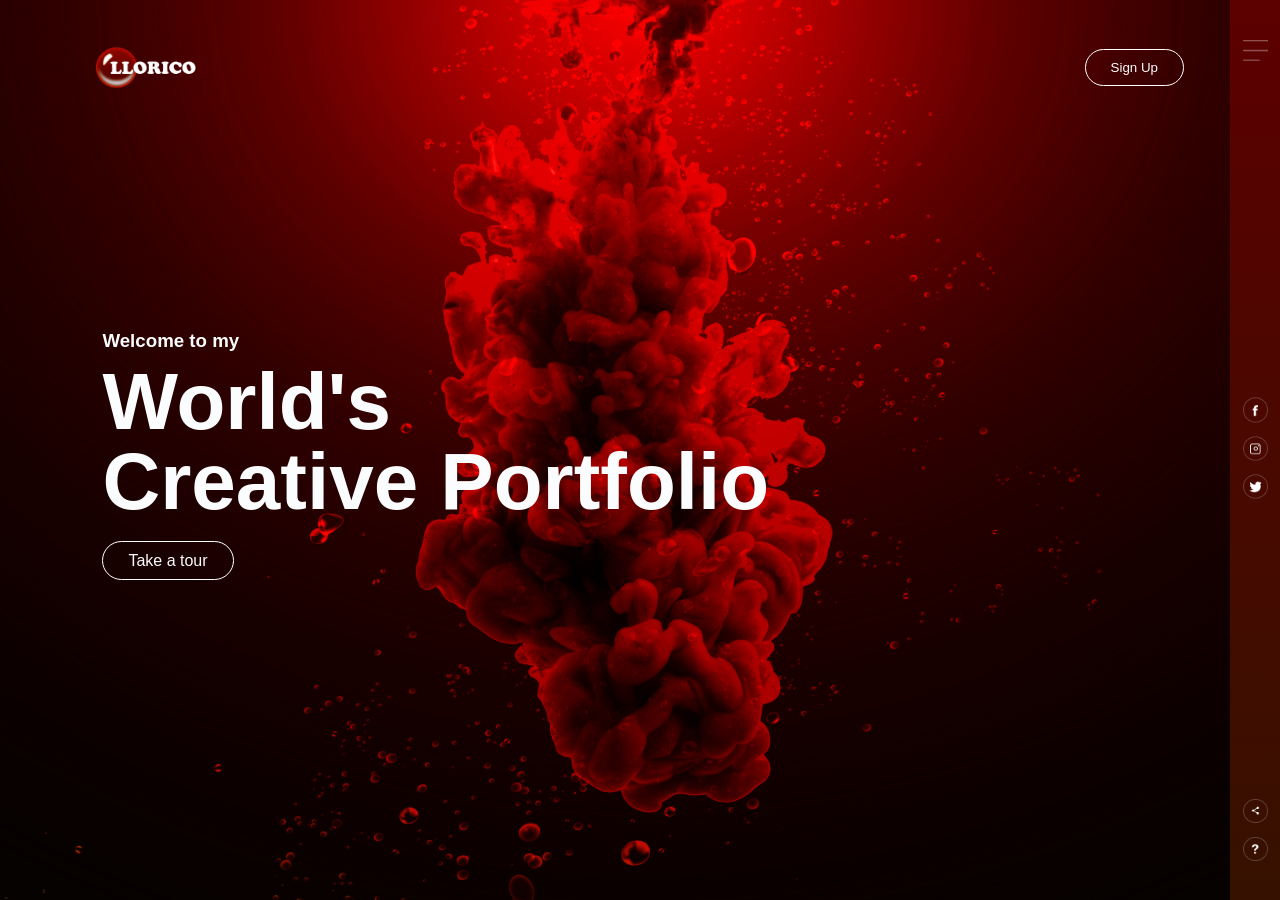
<file: Activity_1_HTML_CSS_Portfolio/index.html>
<!DOCTYPE html>
<html lang="en">
<head>
    <meta charset="UTF-8">
    <meta name="viewport" content="width=device-width, initial-scale=1.0">
    <title>Llorico Tua - Portfolio</title>
    <link rel="icon" href="images/icon.png" type="images/x-icon">
    <link rel="stylesheet" href="style.css">
</head>
<body>
    <div class="hero">
        <div class="navbar">
            <img src="images/logo copy.png" class="logo">
            <button type="button">Sign Up</button>
        </div>
        <div class="content">
            <h3>Welcome to my</h3>
            <h1>World's <br>Creative Portfolio</h1>
            <a href="Portfolio.html" type="button">Take a tour</a>
        </div>
        <div class="side-bar">
            <img src="images/menu.png" class="menu">

            <div class="social-links">
                <img src="images/fb.png">
                <img src="images/ig.png">
                <img src="images/tw.png">
            </div>

            <div class="useful-links">
                <img src="images/share.png">
                <img src="images/info.png">
            </div>

        </div>

            <div class="bubbles">
                <img src="images/bubble.png">
                <img src="images/bubble.png">
                <img src="images/bubble.png">
                <img src="images/bubble.png">
                <img src="images/bubble.png">
                <img src="images/bubble.png">
                <img src="images/bubble.png">
            </div>

    </div>
</body>
</html>
</file>
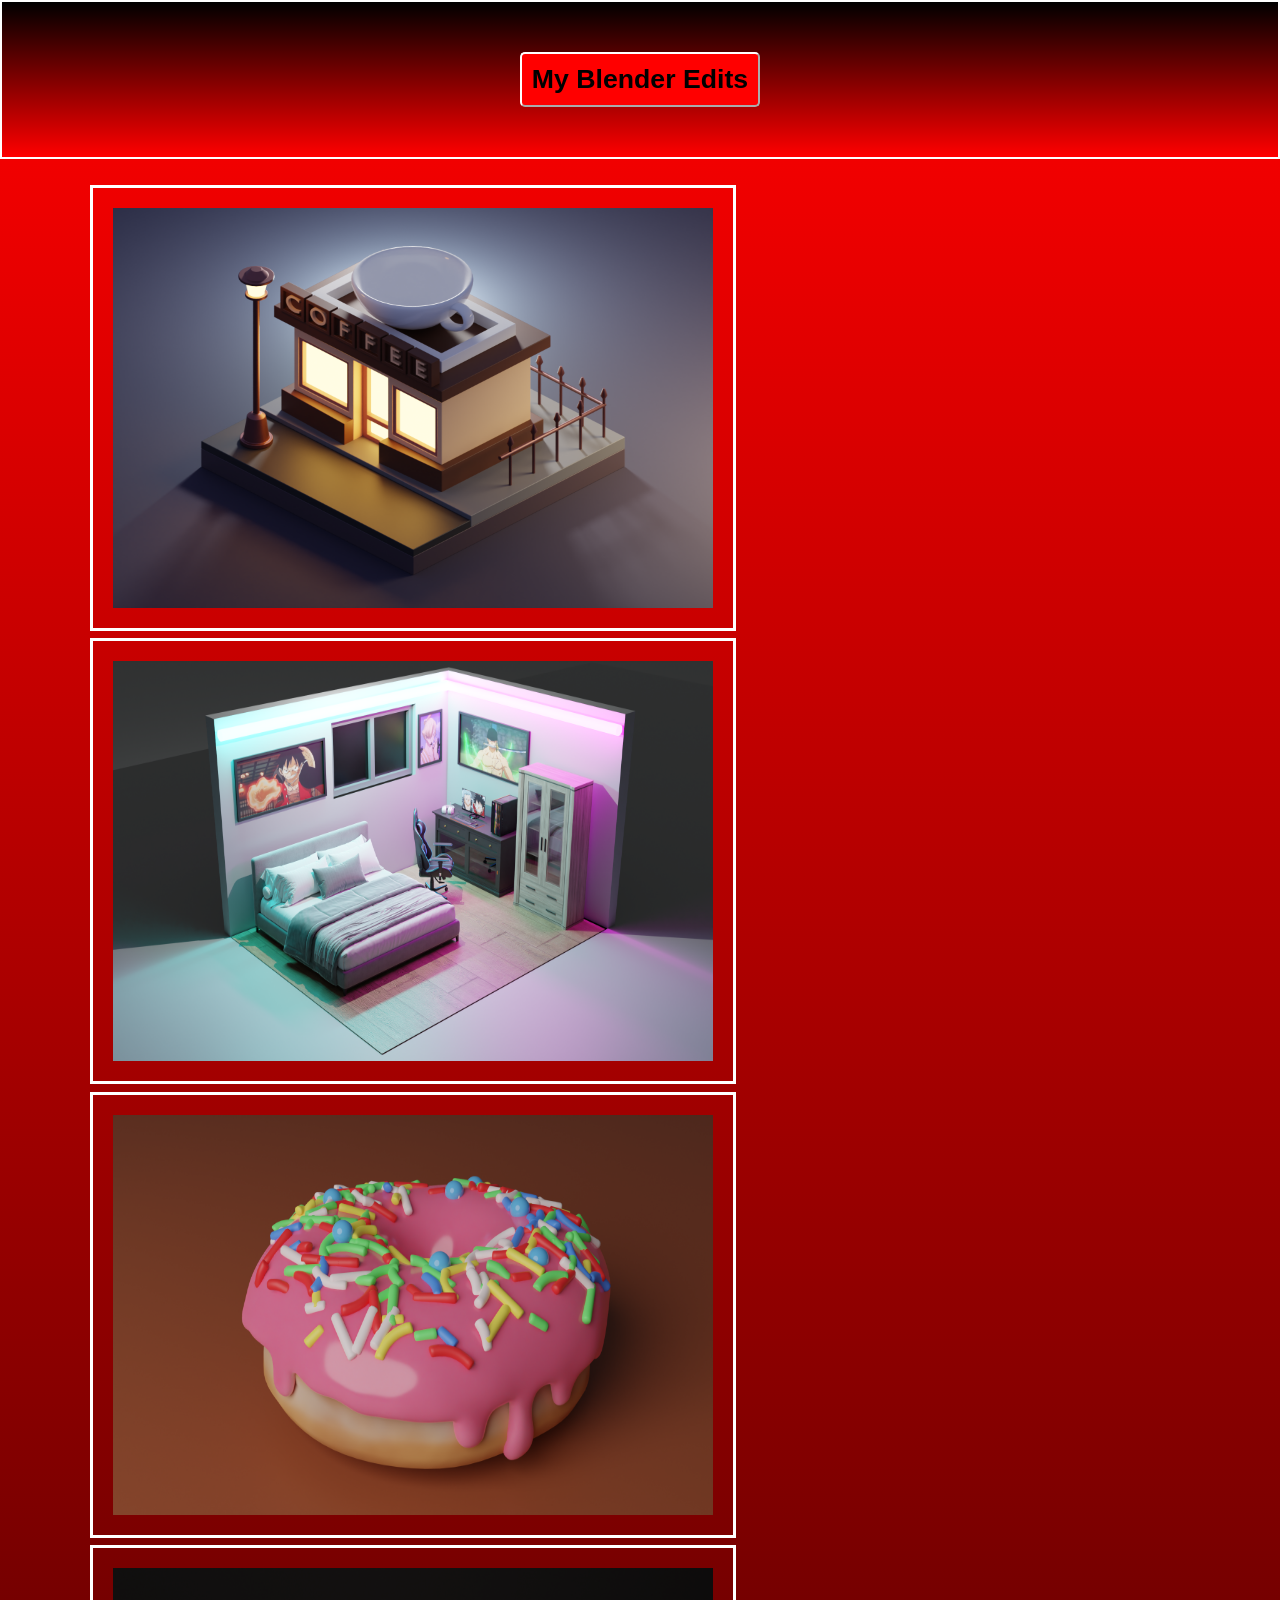
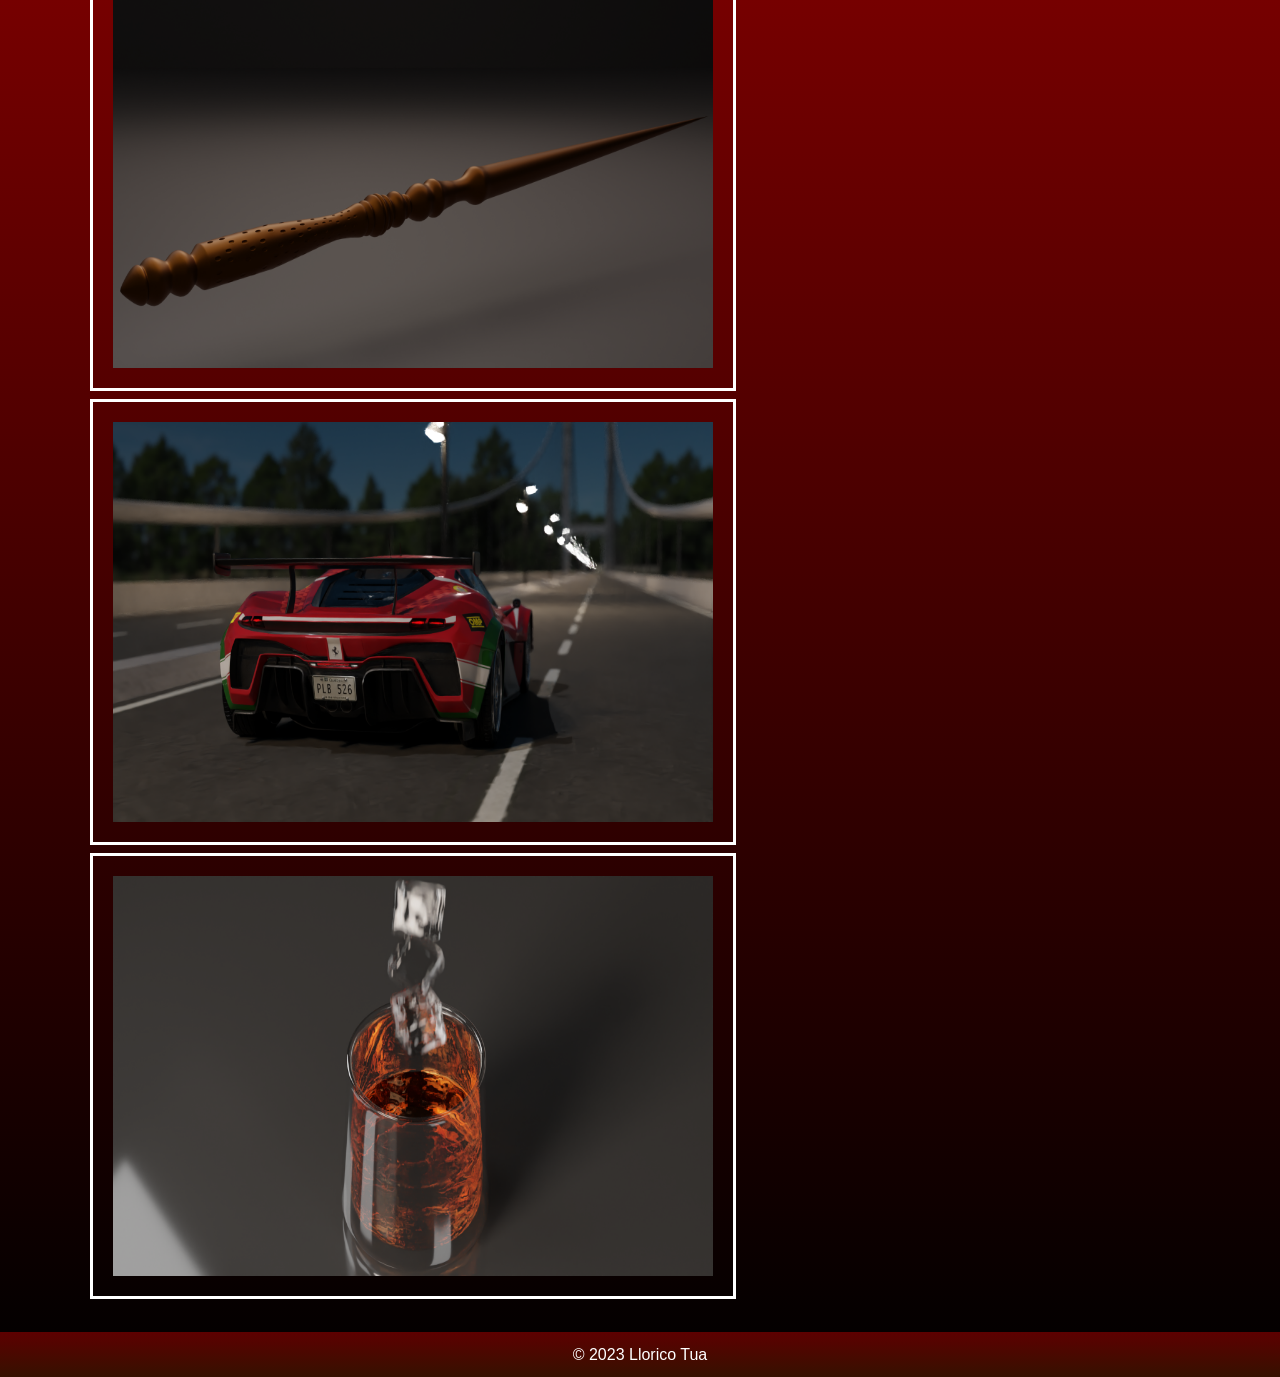
<file: Activity_1_HTML_CSS_Portfolio/Blender.html>
<!DOCTYPE html>
<html>
<head>
    <title>Blender</title>
    <link rel="stylesheet" type="text/css" href="Blender.css">
    <link rel="icon" href="images/icon.png" type="images/x-icon">
</head>
<body>
    <header>
        <button><h1>My Blender Edits</h1></button>
    </header>
    <br>
        <img src="images/CoffeeShop.png">
        <img src="images/GamingRoom.png">
        <img src="images/FinalDunat.png">
        <img src="images/TUA, LLORICO S.png">
        <img src="images/carartutotan.png">
        <img src="images/ice.png">
    <br>
    <br>
    <footer>
        <p>&copy; 2023 Llorico Tua</p>
    </footer>
</body>
</html>
</file>
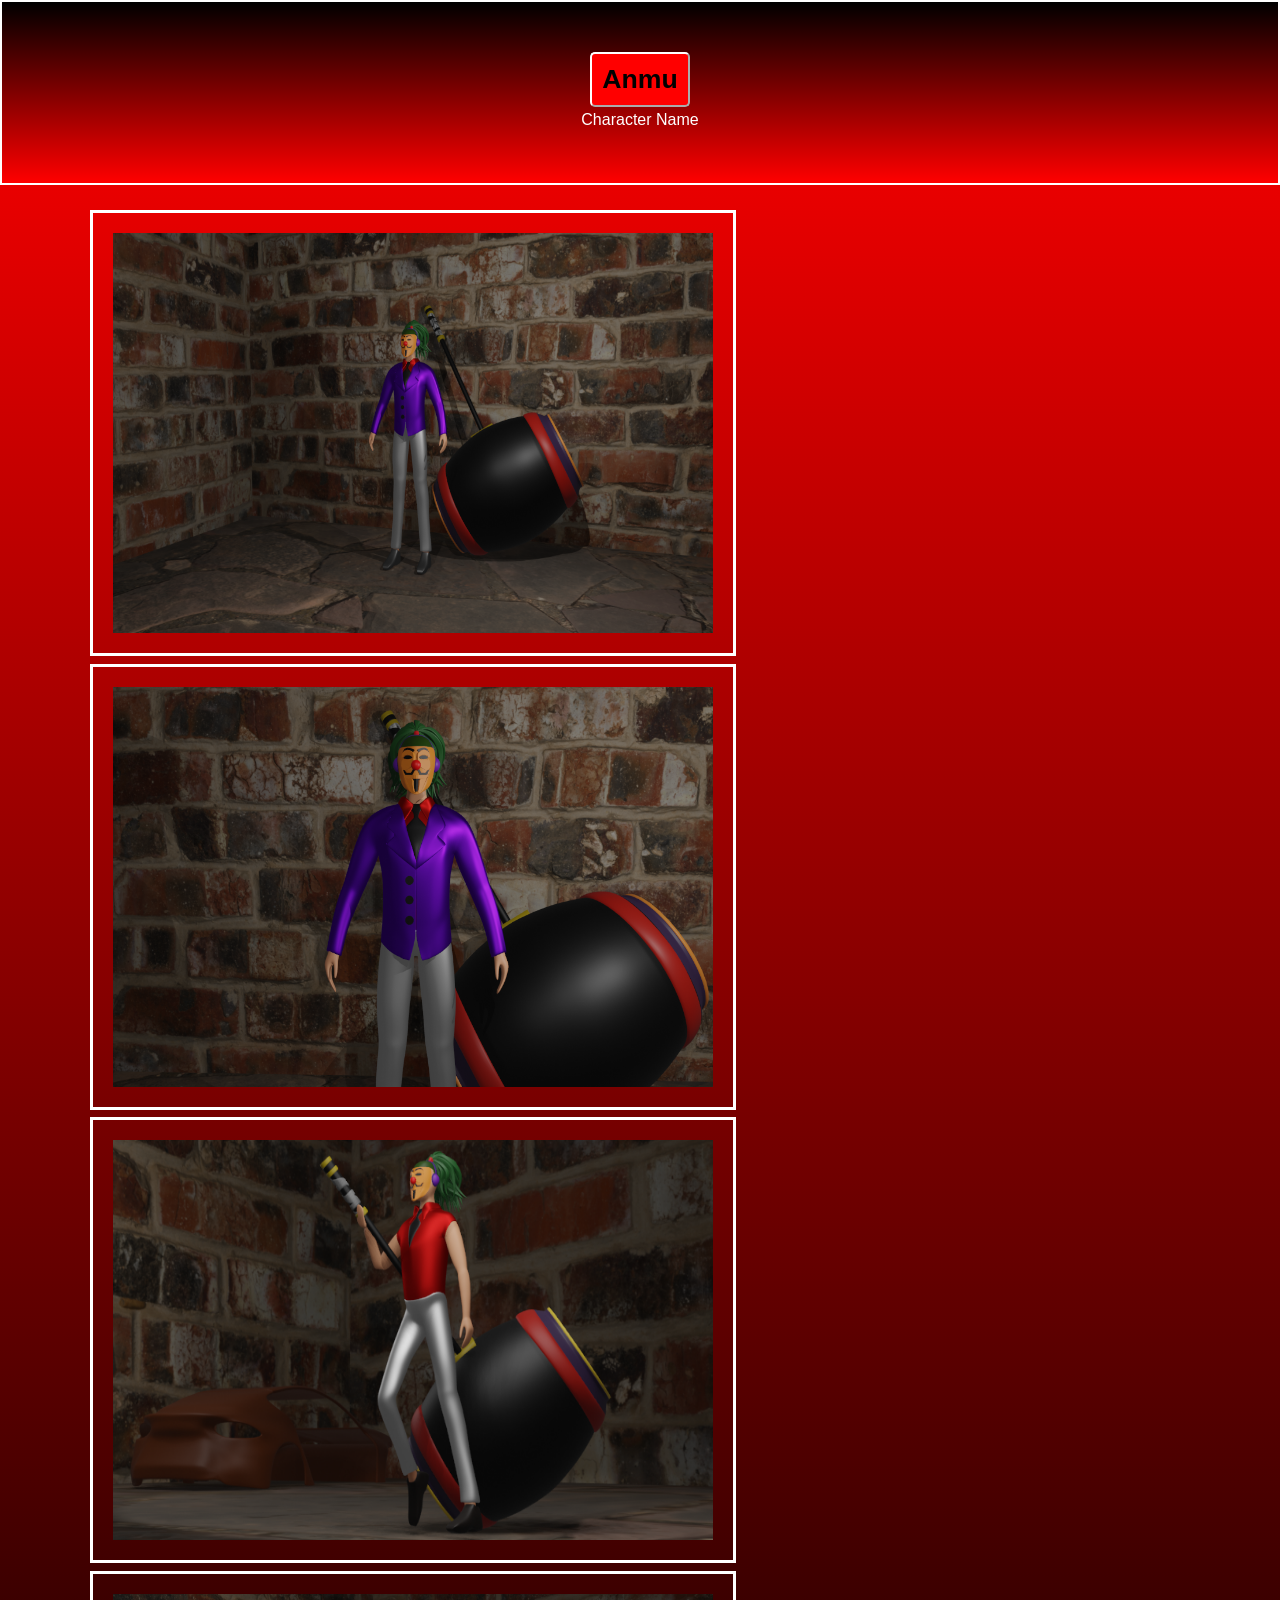
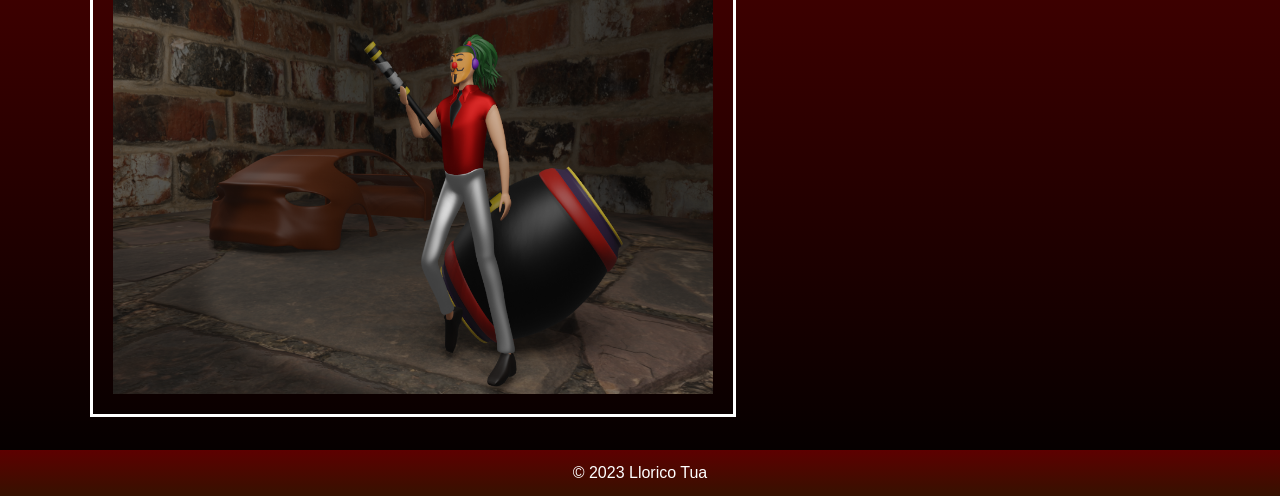
<file: Activity_1_HTML_CSS_Portfolio/MyCharacter.html>
<!DOCTYPE html>
<html>
<head>
    <title>My Character</title>
    <link rel="stylesheet" type="text/css" href="MyCharacter.css">
    <link rel="icon" href="images/icon.png" type="images/x-icon">
</head>
<body>
    <header>
        <button><h1>Anmu</h1></button>
        <p>Character Name</p>
    </header>
    <br>
        <img src="images/TUA.png">
        <img src="images/TUAAAA.png">
        <img src="images/TUAAAAAAA.png">
        <img src="images/TUAAAAAAAA.png">
    <br>
    <br>
    <footer>
        <p>&copy; 2023 Llorico Tua</p>
    </footer>
</body>
</html>
</file>
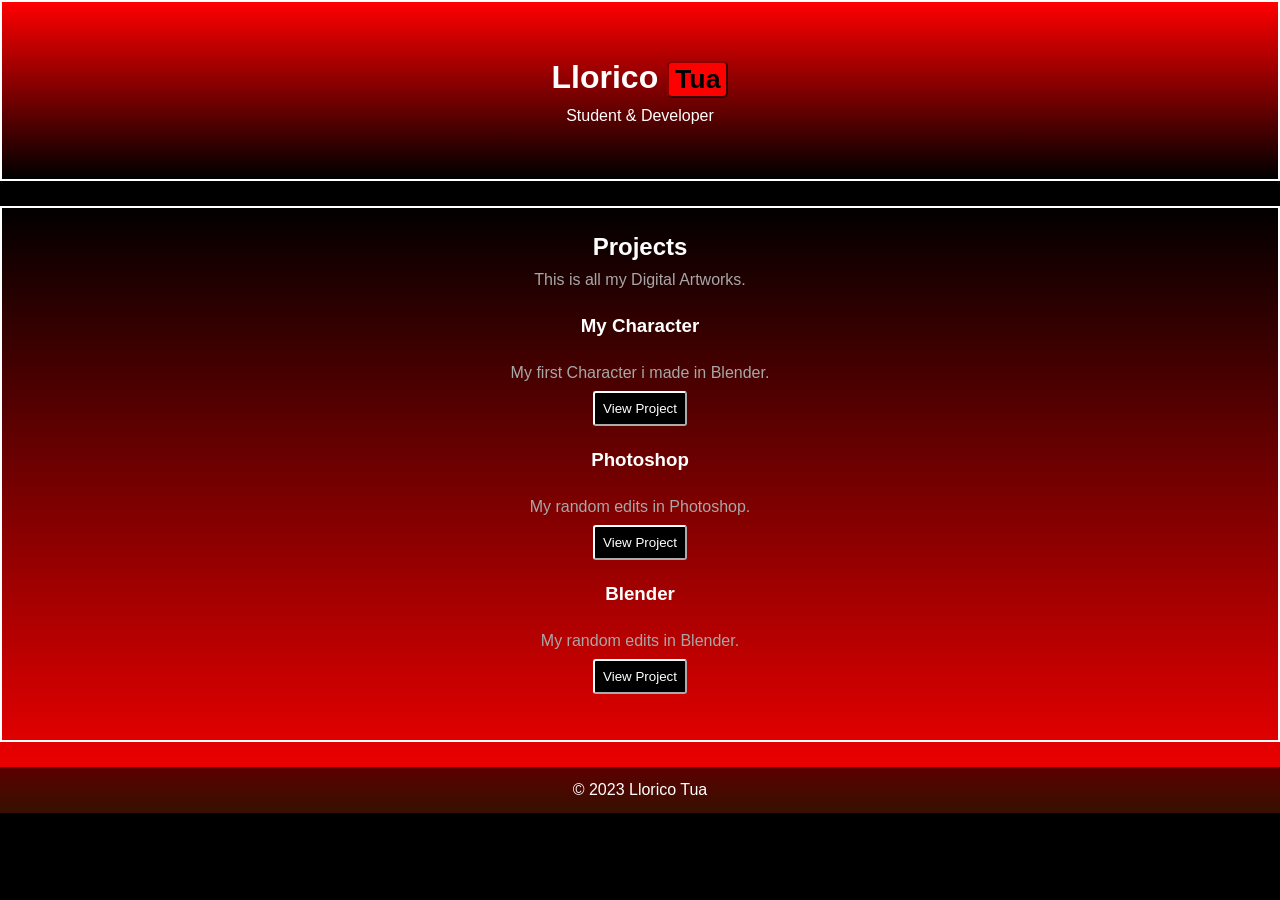
<file: Activity_1_HTML_CSS_Portfolio/Portfolio.html>
<!DOCTYPE html>
<html>
<head>
    <title>Portfolio</title>
    <link rel="stylesheet" type="text/css" href="Portfolio.css">
    <link rel="icon" href="images/icon.png" type="images/x-icon">
</head>
<body>
    <header>
        <h1>Llorico <button><h1>Tua</h1></button></h1>
        <p>Student &amp; Developer</p>
    </header>
    <br>
    <section id="projects">
        <h2>Projects</h2>
        <p>This is all my Digital Artworks.</p>
        <!-- Add your project details here -->
        <div class="project">
            <h3>My Character</h3>
            <p>My first Character i made in Blender.</p>
            <a href="MyCharacter.html"> <button>View Project</button></a>
        </div>
        <div class="project">
            <h3>Photoshop</h3>
            <p>My random edits in Photoshop.</p>
            <a href="Photoshop.html"> <button>View Project</button></a>
        </div>
        <div class="project">
            <h3>Blender</h3>
            <p>My random edits in Blender.</p>
            <a href="Blender.html"> <button>View Project</button></a>
        </div>
    <br>
    </section>
    <br>
    <footer>
        <p>&copy; 2023 Llorico Tua</p>
    </footer>
</body>
</html>
</file>
<file: Activity_1_HTML_CSS_Portfolio/style.css>
*{
    margin: 0;
    padding: 0;
    font-family: sans-serif;
}

.hero{
    width: 100%;
    height: 100vh;
    background-image: url(images/background.png);
    background-size: cover;
    background-position: center;
    position: relative;
    overflow: hidden;
}

.logo{
    width: 100px;
    cursor: pointer;
}

.navbar{
    width: 85%;
    height: 15%;
    margin: auto;
    display: flex;
    align-items: center;
    justify-content: space-between;
}

button{
    color: #fbfcfd;
    padding: 10px 25px;
    background: transparent;
    border: 1px solid white;
    border-radius: 20px;
    outline: none;
    cursor: pointer;
}

.hero a{
    color: #fbfcfd;
    padding: 10px 25px;
    background: transparent;
    border: 1px solid white;
    border-radius: 20px;
    outline: none;
    cursor: pointer;
    text-decoration: none;
}

.content{
    color: #fbfcfd;
    position: absolute;
    top: 50%;
    left: 8%;
    transform: translateY(-50%);
    z-index: 2;
}

h1{
    font-size: 80px;
    margin: 10px 0 30px;
    line-height: 80px;
}

.side-bar{
    width: 50px;
    height: 100vh;
    background: linear-gradient(#5d0000, #361100);
    position: absolute;
    right: 0;
    top: 0;
}

.menu{
    display: block;
    width: 25px;
    margin: 40px auto 0;
    cursor: pointer;
}

.social-links img, .useful-links img{
    width: 25px;
    margin: 5px auto;
    cursor: pointer;
}

.social-links{
    width: 50px;
    text-align: center;
    position: absolute;
    top: 50%;
    transform: translateY(-50%);
}

.useful-links{
    width: 50px;
    text-align: center;
    position: absolute;
    bottom: 30px;
}

.bubbles img{
    width: 50px;
    animation: bubble 7s linear infinite;
}

.bubbles{
    width: 100%;
    display: flex;
    align-items: center;
    justify-content: space-around;
    position: absolute;
    bottom: -70px;
}

@keyframes bubble{
    0%{
        transform: translateY(0);
        opacity: 0;
    }
    50%{
        opacity: 1;
    }
    70%{
        opacity: 1;
    }
    100%{
        transform: translateY(-80vh);
        opacity: 0;
    }
}

.bubbles img:nth-child(1){
    animation-delay: 2s;
    width: 25px;
}
.bubbles img:nth-child(2){
    animation-delay: 1s;
}
.bubbles img:nth-child(3){
    animation-delay: 3s;
    width: 40px;
}
.bubbles img:nth-child(4){
    animation-delay: 4.5s;
}
.bubbles img:nth-child(5){
    animation-delay: 3s;
}
.bubbles img:nth-child(6){
    animation-delay: 6s;
    width: 20px;
}
.bubbles img:nth-child(7){
    animation-delay: 7s;
    width: 35px;
}

@media screen and (max-width: 600px)
{
    h1{
        font-size: 36px;
        line-height: 50px;
    }
    .side-bar{
        width: 100%;
        height: 50px;
        top: auto;
        bottom: 0;
        display: flex;
        align-items: center;
        justify-content: space-between;
        padding: 0 10px;
        box-sizing: border-box;
    }

    .social-links{
        width: auto;
        position: unset;
        transform:none;
    }
    
    .useful-links{
        width: auto;
        position: unset;
    }
    .menu{
        width: 18px;
        margin: 0;
    }

    .hero{
        background-image: url(images/bg.jpg);
    }
}

@media screen and (max-width: 900px) and (min-width: 600px){
    
}
</file>
<file: Activity_1_HTML_CSS_Portfolio/Blender.css>
/* Reset some default styles */
body, h1, h2, p {
    margin: 0;
    padding: 0;
}

/* Global styles */
body {
    font-family: Arial, sans-serif;
    background: linear-gradient(red,black);
    color: #333;
    line-height: 1.6;
    margin: 0;
    padding: 0;
}

header {
    text-align: center;
    padding: 50px;
    background: linear-gradient(black,red);
    color: white;
    border: 2px solid white;
}

header button{
    background-color: red;
    border-radius: 5px;
    border-width: 2px;
    padding: 10px;
    border-color: white;
}

img{
    padding: 20px;
    margin-left: 90px;
    height: 400px;
    width: 600px;
    border: 3px solid white;
}

footer {
    text-align: center;
    padding: 10px;
    background: linear-gradient(#5d0000, #361100);
    color: white;
}
</file>
<file: Activity_1_HTML_CSS_Portfolio/MyCharacter.css>
/* Reset some default styles */
body, h1, h2, p {
    margin: 0;
    padding: 0;
}

/* Global styles */
body {
    font-family: Arial, sans-serif;
    background: linear-gradient(red,black);
    color: #333;
    line-height: 1.6;
    margin: 0;
    padding: 0;
}

header {
    text-align: center;
    padding: 50px;
    background: linear-gradient(black,red);
    color: white;
    border: 2px solid white;
}

header button{
    background-color: red;
    border-radius: 5px;
    border-width: 2px;
    padding: 10px;
    border-color: white;
}

img{
    padding: 20px;
    margin-left: 90px;
    height: 400px;
    width: 600px;
    border: 3px solid white;
}

footer {
    text-align: center;
    padding: 10px;
    background: linear-gradient(#5d0000, #361100);
    color: white;
}
</file>
<file: Activity_1_HTML_CSS_Portfolio/Portfolio.css>
/* Reset some default styles */
body, h1, h2, p {
    margin: 0;
    padding: 0;
}

/* Global styles */
body {
    font-family: Arial, sans-serif;
    background: linear-gradient(black 25%, red);
    color: #a8a6a6;
    line-height: 1.6;
    margin: 0;
    padding: 0;
}

section h2{
    color: white;
}

section h3{
    color: white;
}

header {
    text-align: center;
    padding: 50px;
    background: linear-gradient(red,black);
    color: #fff;
    border: 2px solid white;
}

header button{
    background-color: red;
    border-radius: 5px;
    border-width: 2px;
    border-color: darkred;
}

#projects {
    padding: 20px;
    border: 2px solid white;
    text-align: center;
}

a button{
    border-width: 2px;
    border-color: white;
    border-radius: 3px;
    background-color: black;
    color: white;
    padding: 8px;
    margin-top: 6px;
}

footer {
    text-align: center;
    padding: 10px;
    background: linear-gradient(#5d0000, #361100);
    color: white;
}
</file>
